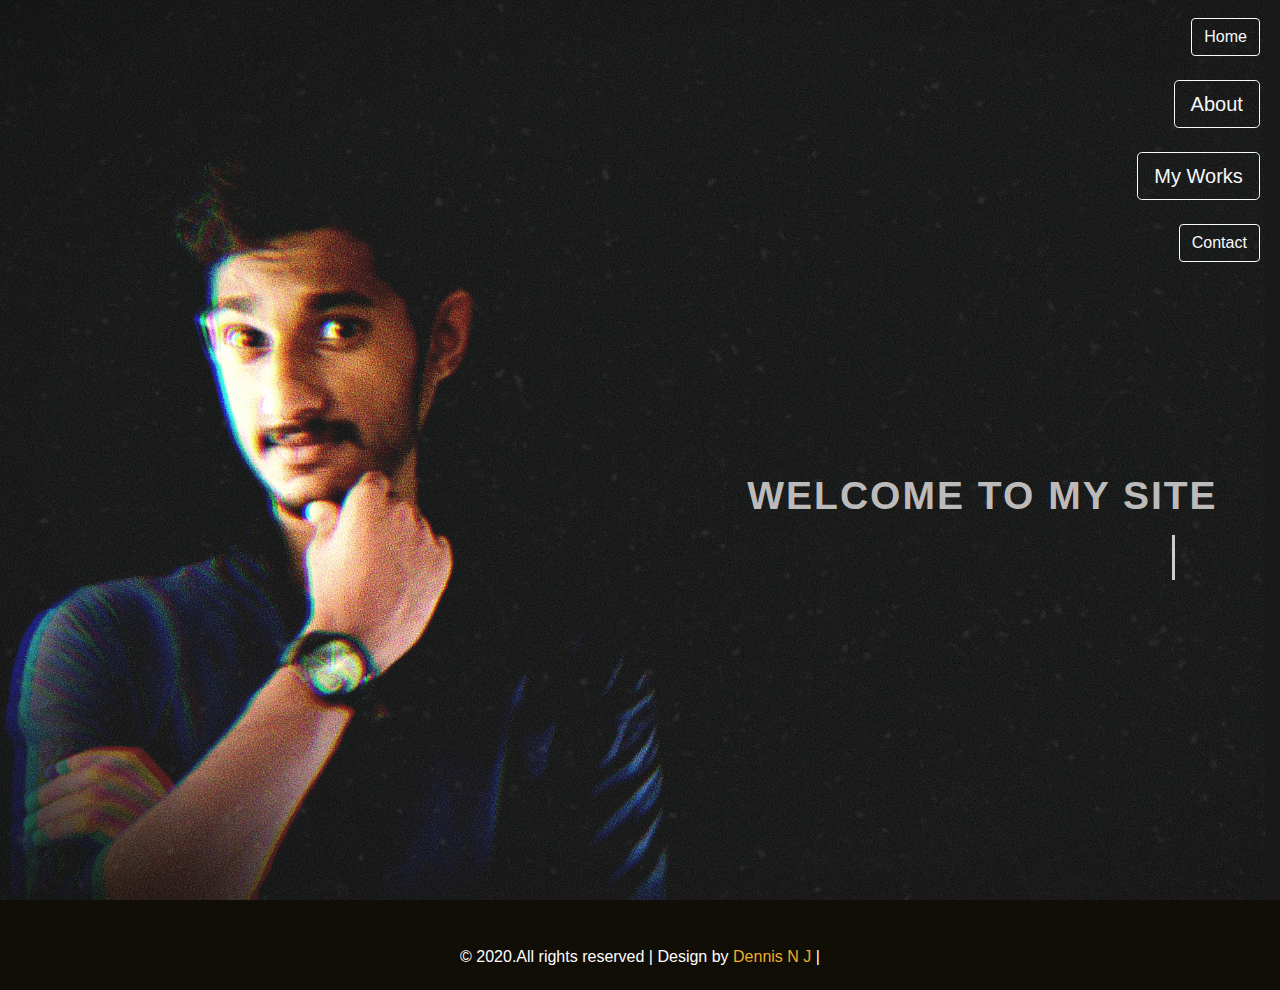
<file: index.html>
<!doctype html>
<html lang="en">
  <head>
    <title>Nikhilesh Krishnan</title>
    <!-- Required meta tags -->
    <meta charset="utf-8">
    <meta name="viewport" content="width=device-width, initial-scale=1, shrink-to-fit=no">

    <!-- Bootstrap CSS -->
    <link rel="stylesheet" href="https://maxcdn.bootstrapcdn.com/bootstrap/4.0.0/css/bootstrap.min.css" integrity="sha384-Gn5384xqQ1aoWXA+058RXPxPg6fy4IWvTNh0E263XmFcJlSAwiGgFAW/dAiS6JXm" crossorigin="anonymous">
  
    <link rel="stylesheet" href="style.css" type="text/css">
</head>
  <body>



    
<div class="row" id="subtotal">

  <div id="navs" class="float-center">             <!--Right aligned nav bar-->
    
    <a href="index.html"> <button type="button" class="button_style btn btn-outline-light">Home</button> </a> <br><br>
    <a href="about.html"> <button type="button" class="button_style btn btn-outline-light btn-lg">About</button> </a> <br><br>
    <a href="works.html"> <button type="button" class="button_style btn btn-outline-light btn-lg">My Works</button> </a><br><br>
    <a href="contact.html"> <button type="button" class="button_style btn btn-outline-light">Contact</button> </a><br>

  </div>

  <div id="letters">   <!--div to write intro-->
       
        <h1 class="text-right">WELCOME TO MY SITE</h1> <br><br><br>

        <h3> <span class="typed-text"></span><span class="cursor">&nbsp;</span></h3>
  </div>

</div>


               <!--Copyright area-->

<div id="copyright">                                                      
  <p>© 2020.All rights reserved | Design by <span class="point"> Dennis N J</span>  |
  </p>

</div>


<!-- Optional JavaScript -->
    <!-- jQuery first, then Popper.js, then Bootstrap JS -->
    <script src="https://code.jquery.com/jquery-3.2.1.slim.min.js" integrity="sha384-KJ3o2DKtIkvYIK3UENzmM7KCkRr/rE9/Qpg6aAZGJwFDMVNA/GpGFF93hXpG5KkN" crossorigin="anonymous"></script>
    <script src="https://cdnjs.cloudflare.com/ajax/libs/popper.js/1.12.9/umd/popper.min.js" integrity="sha384-ApNbgh9B+Y1QKtv3Rn7W3mgPxhU9K/ScQsAP7hUibX39j7fakFPskvXusvfa0b4Q" crossorigin="anonymous"></script>
    <script src="https://maxcdn.bootstrapcdn.com/bootstrap/4.0.0/js/bootstrap.min.js" integrity="sha384-JZR6Spejh4U02d8jOt6vLEHfe/JQGiRRSQQxSfFWpi1MquVdAyjUar5+76PVCmYl" crossorigin="anonymous"></script>
    <script src="script.js"></script>

</body>
</html>
</file>
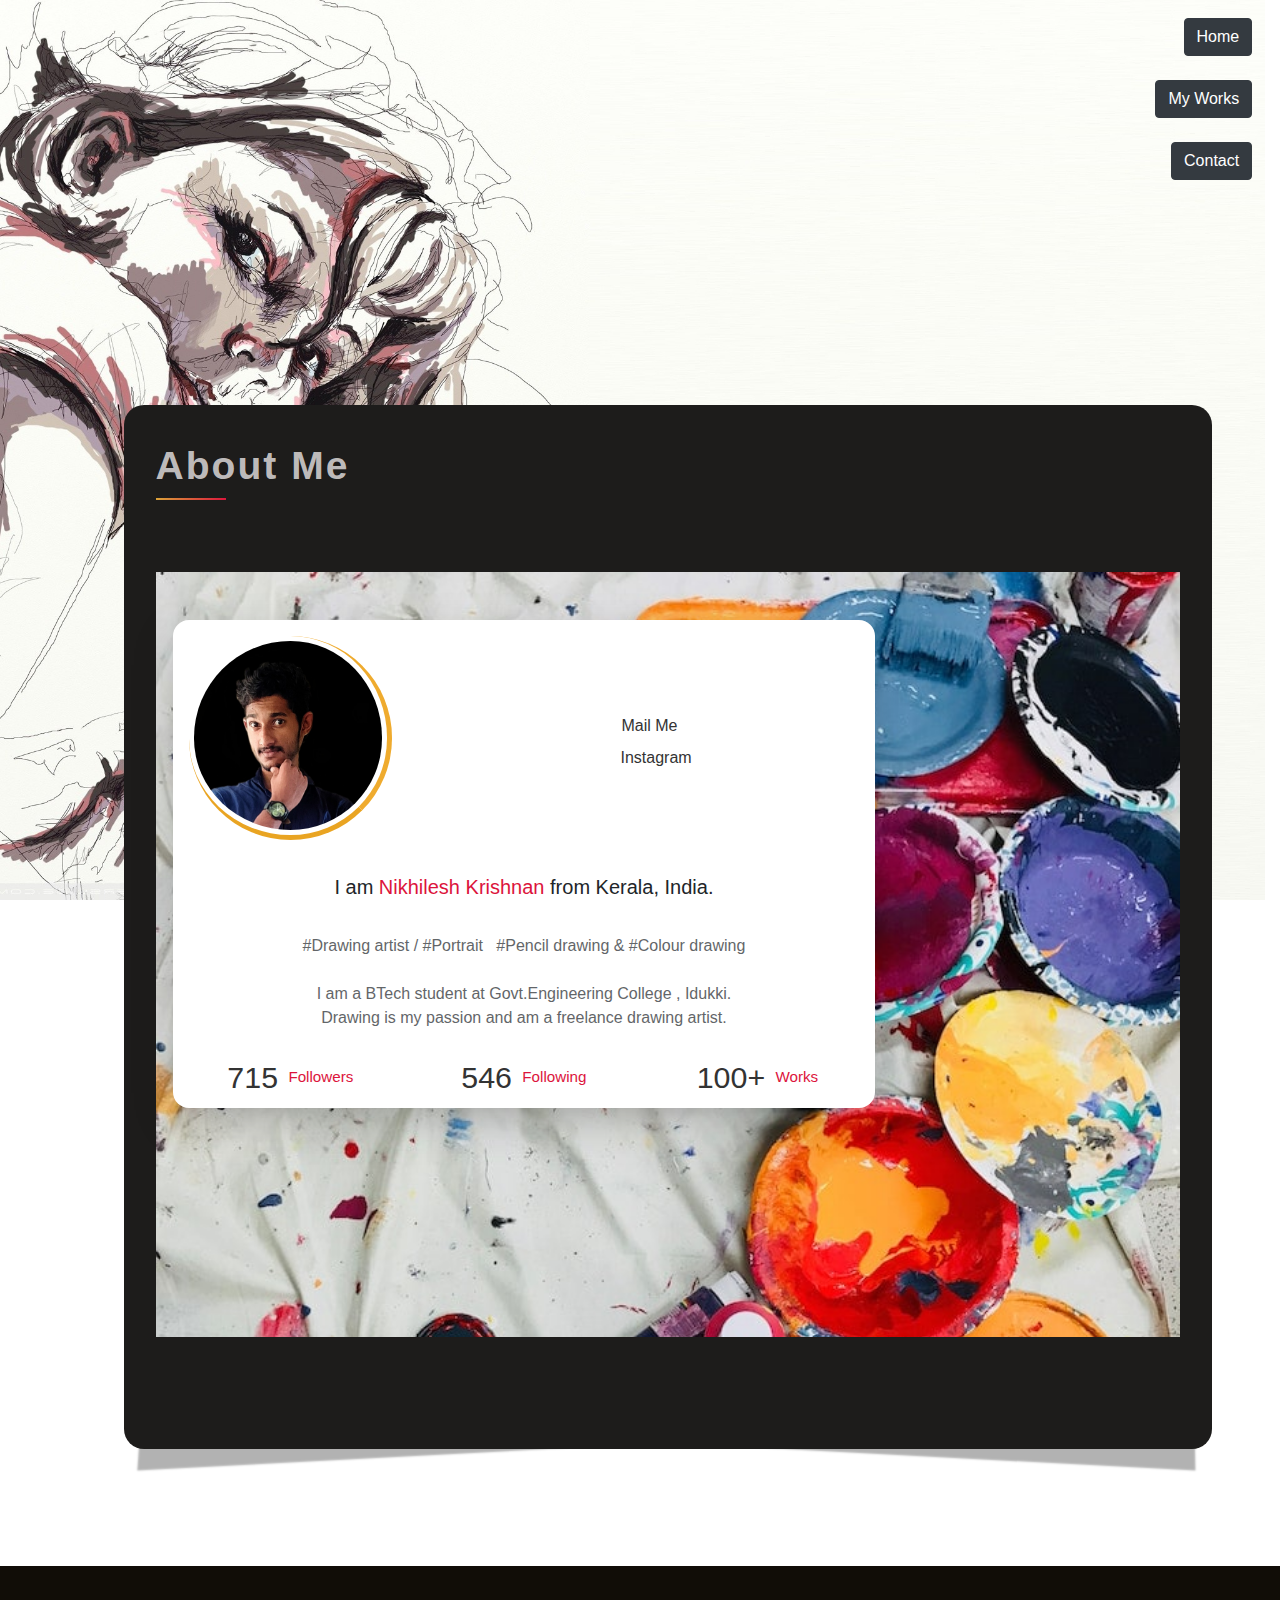
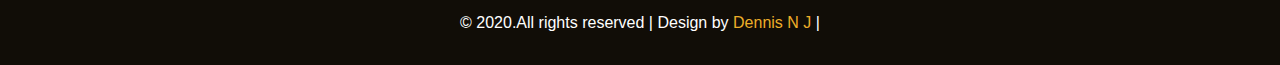
<file: about.html>
<!doctype html>
<html lang="en">
  <head>
      
    <title>About Me</title>
    <!-- Required meta tags -->
    <meta charset="utf-8">
    <meta name="viewport" content="width=device-width, initial-scale=1, shrink-to-fit=no">

    <!-- Bootstrap CSS , common css ,  fontawsome css -->
    <link rel="stylesheet" href="https://stackpath.bootstrapcdn.com/bootstrap/4.3.1/css/bootstrap.min.css" integrity="sha384-ggOyR0iXCbMQv3Xipma34MD+dH/1fQ784/j6cY/iJTQUOhcWr7x9JvoRxT2MZw1T" crossorigin="anonymous">
    <link rel="stylesheet" href="style.css" type="text/css"> 
    <link rel="stylesheet" href="https://use.fontawesome.com/releases/v5.13.1/css/all.css" integrity="sha384-xxzQGERXS00kBmZW/6qxqJPyxW3UR0BPsL4c8ILaIWXva5kFi7TxkIIaMiKtqV1Q" crossorigin="anonymous">
</head>
  <body id="body_about">

<div class="row" id="subtotal_about">

        <div id="navs_about" class="float-center">             <!--Right aligned nav bar-->
          
          <a href="index.html"> <button type="button" class="button_style btn btn-dark">Home</button> </a> <br><br>
         
          <a href="works.html"> <button type="button" class="button_style btn btn-dark">My Works</button> </a><br><br>
          <a href="contact.html"> <button type="button" class="button_style btn btn-dark">Contact</button> </a><br>
      
        </div>

               <!-- Writing details and photo -->

    <div class="row">
        <div id="jumbotron" class="jumbotron col-12 offset-2">
            <h1 id="jumbo_h1" class="display-9">About Me </h1> <span class="block"></span>

            <div id="jumb2" class="jumbotron jumbotron-fluid">
                <div class="row">

                    <div class="profile-info col-sm-10 offset-sm-1 col-10 offset-xm-1 col-md-8 offset-3">                <!-- Profile details-->
                        <div class="content">
                            <div class="row  pro-contact">
                                <div class="col-6 col-md-4">
                                    <img src="dp.jpg" alt="" class="rounded-circle img-fluid">
                                </div>
                                <div class="col-sm-8  my-auto">
                                    
                                    <div class="link_about my-2">
                                        <i class="fa fa-envelope" aria-hidden="true"></i>
                                        <a href="mailto:nikhileshkrishnan254@gmail.com">Mail Me</a>
                                    </div>
                                    <div class="link_about">
                                       &nbsp;&nbsp; <i class="fab fa-instagram" aria-hidden="true"></i>
                                        <a href="https://www.instagram.com/nikzznikhilesh/" target="_blank">Instagram</a>
                                    </div>
                                </div>
                            </div>
                              <p class="lead">I am <span id="rose">Nikhilesh Krishnan</span> from Kerala, India.<br></p>

                            <p id="details_para">#Drawing artist / #Portrait &nbsp;  #Pencil drawing  &  #Colour drawing <br><br>
                              I am a BTech student at Govt.Engineering College , Idukki.<br>
                              Drawing is my passion and am a freelance drawing artist. <br>
                              
                            </p>

                            <div class="stats">
                                <div class="row">
                                    <div class="col-4 stat">
                                        <span class="number">715</span> Followers
                                    </div>
                                    <div class="col-4 stat">
                                        <span class="number">546</span> Following
                                    </div>
                                    <div class="col-4 stat">
                                        <span class="number">100+</span> Works
                                    </div>
                                </div>
                            </div>
                        </div>
                    </div>
                   <!-- <p class="lead">I am Nikilesh Krishnan , From Kerala , India.<br>     
                    </p>
                    <p>It uses utility classes for typography and spacing to space content out within the larger container.</p>
                    <p class="lead">
                      <a class="btn btn-primary btn-lg" href="#" role="button">Learn more</a>
                    </p> -->
                 </div>
              </div>

           
        </div>
     </div>
</div>


               <!--Copyright area-->

               <div id="copyright_about">                                                      
                <p>© 2020.All rights reserved | Design by <span class="point"> Dennis N J</span>  |
                </p>
              
              </div>
              
    <!-- Optional JavaScript -->
    <!-- jQuery first, then Popper.js, then Bootstrap JS -->
    <script src="https://code.jquery.com/jquery-3.3.1.slim.min.js" integrity="sha384-q8i/X+965DzO0rT7abK41JStQIAqVgRVzpbzo5smXKp4YfRvH+8abtTE1Pi6jizo" crossorigin="anonymous"></script>
    <script src="https://cdnjs.cloudflare.com/ajax/libs/popper.js/1.14.7/umd/popper.min.js" integrity="sha384-UO2eT0CpHqdSJQ6hJty5KVphtPhzWj9WO1clHTMGa3JDZwrnQq4sF86dIHNDz0W1" crossorigin="anonymous"></script>
    <script src="https://stackpath.bootstrapcdn.com/bootstrap/4.3.1/js/bootstrap.min.js" integrity="sha384-JjSmVgyd0p3pXB1rRibZUAYoIIy6OrQ6VrjIEaFf/nJGzIxFDsf4x0xIM+B07jRM" crossorigin="anonymous"></script>
    <script src="script.js"></script> 

</body>
</html>
</file>
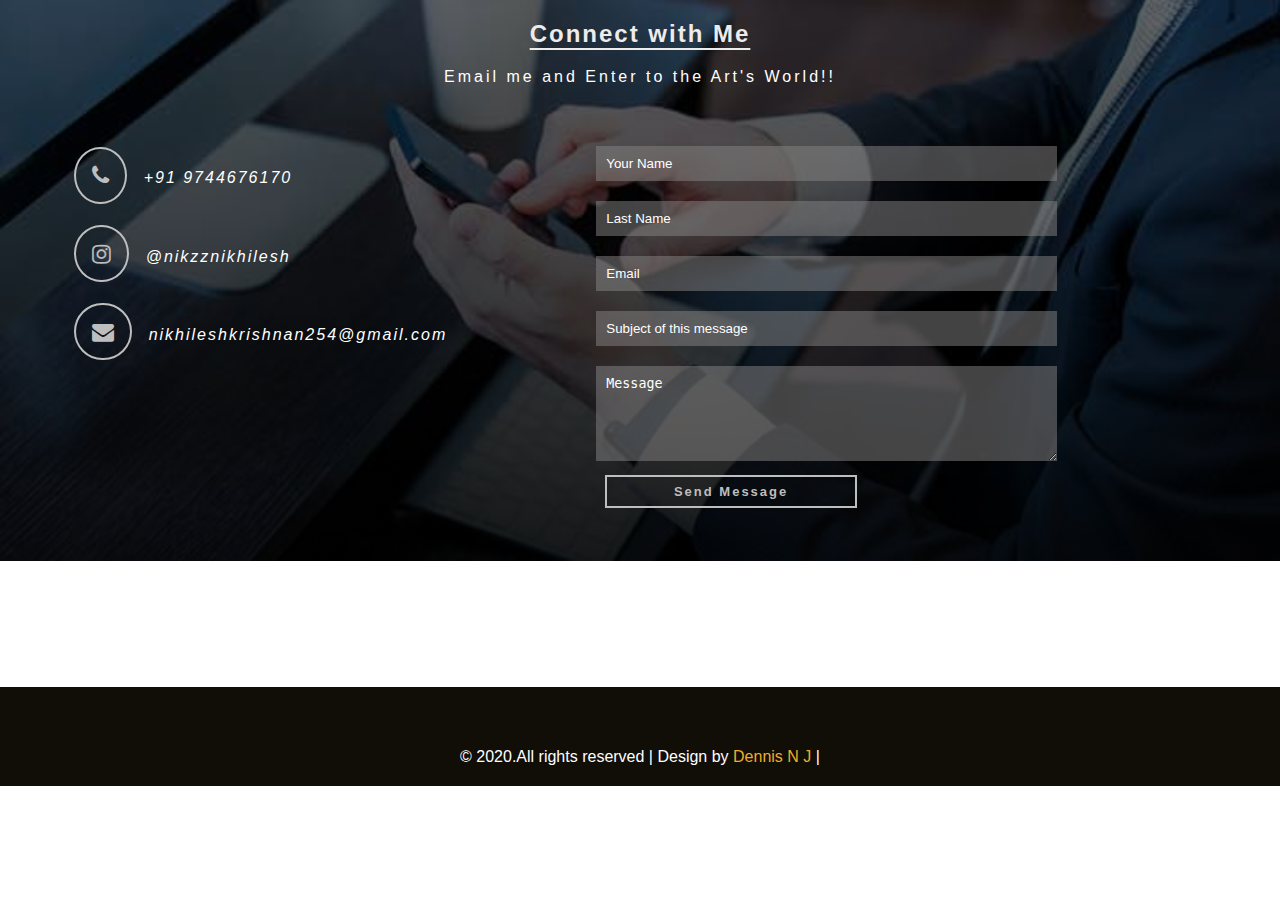
<file: contact.html>
<!DOCTYPE html>
<html lang="en">
<head>
  <meta charset="UTF-8">
  <meta name="viewport" content="width=device-width, initial-scale=1.0">
  <meta http-equiv="X-UA-Compatible" content="ie=edge">
  <link rel="stylesheet" type="text/css" href="contatct-style.css">
   <!-- Add font awesome CDN-->
   <link rel="stylesheet" href="https://cdnjs.cloudflare.com/ajax/libs/font-awesome/4.7.0/css/font-awesome.min.css">
  <title>Contact Me</title>
   </head>
    <body>
  <!-- contact section -->
        <section id="contact-section">
          <div class="container">
               <h2>Connect with Me</h2>
             <p>Email me and Enter to the Art's World!!</p>
            <div class="contact-form">

                 <!-- First grid -->
              <div>
              <i class="fa fa-phone" > </i><span class="form-info">  +91 9744676170</span><br>
              <a href="https://www.instagram.com/nikzznikhilesh/" target="_blank"> <i class="fa fa-instagram"></i><span class="form-info"> @nikzznikhilesh</span><br></a> 
              <a href="mailto:nikhileshkrishnan254@gmail.com"> <i class="fa fa-envelope"></i><span class="form-info"> nikhileshkrishnan254@gmail.com</span></a>
              </div>
              
                  <!-- second grid -->
          <div>        
            <form>
              <input type="text" placeholder="Your Name" required>
              <input type="text" placeholder="Last Name"><br>
              <input type="Email" placeholder="Email" required><br>
              <input type="text" placeholder="Subject of this message"><br>
              <textarea name="message" placeholder="Message" rows="5" required></textarea><br>
              <button class="submit" >Send Message</button> 
            </form>   
              </div>
            </div>
          </div>
        </section>


        <!--Copyright area-->

<div id="copyright_about">                                                      
    <p>© 2020.All rights reserved | Design by <span class="point"> Dennis N J</span>  |
    </p>
  
  </div>


        
    </body>

    </html>
</file>
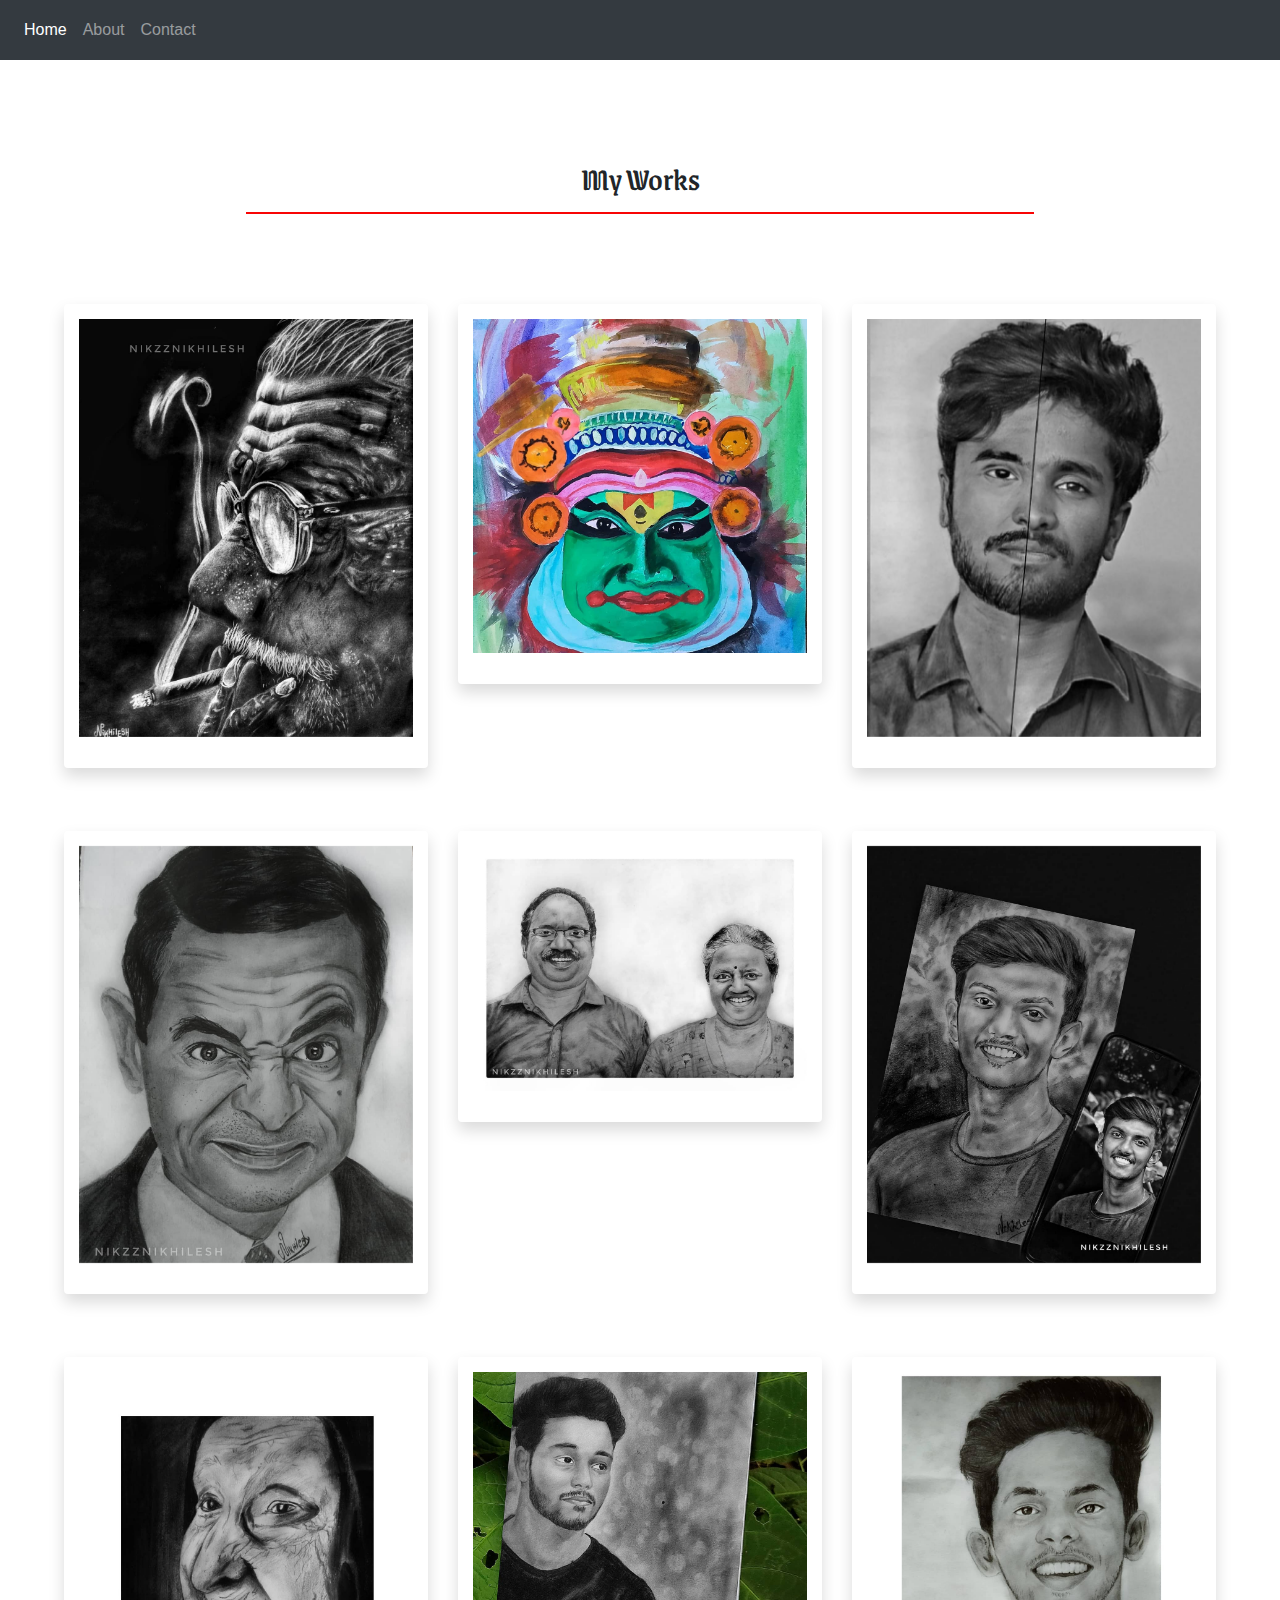
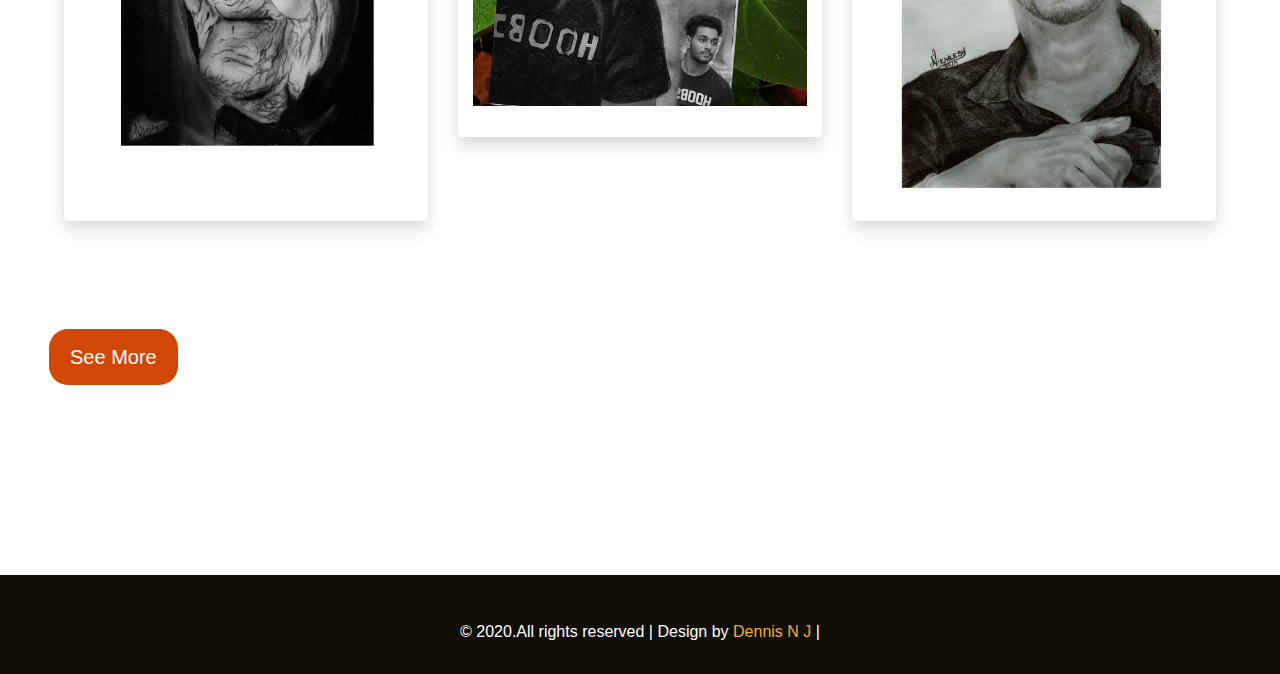
<file: works.html>
<!doctype html>
<html lang="en">
  <head>
    <title>My Works</title>
    <!-- Required meta tags -->
    <meta charset="utf-8">
    <meta name="viewport" content="width=device-width, initial-scale=1, shrink-to-fit=no">

    <!-- Bootstrap CSS  , then custom css-->
    <link rel="stylesheet" href="https://stackpath.bootstrapcdn.com/bootstrap/4.3.1/css/bootstrap.min.css" integrity="sha384-ggOyR0iXCbMQv3Xipma34MD+dH/1fQ784/j6cY/iJTQUOhcWr7x9JvoRxT2MZw1T" crossorigin="anonymous">
    <link rel="stylesheet" href="works.css" type="text/css">

    <link href="https://fonts.googleapis.com/css2?family=Grenze+Gotisch:wght@600&display=swap" rel="stylesheet">

</head>
  <body id="body_works">


    
    <!-- NavBar of myWorks-->
    <nav class="navbar navbar-expand-lg navbar-dark bg-dark">
        <button class="navbar-toggler" type="button" data-toggle="collapse" data-target="#navbarSupportedContent" aria-controls="navbarSupportedContent" aria-expanded="false" aria-label="Toggle navigation">
          <span class="navbar-toggler-icon"></span>
        </button>
      
        <div class="collapse navbar-collapse" id="navbarSupportedContent">
          <ul class="navbar-nav mr-auto">
            <li class="nav-item active">
              <a class="nav-link" href="index.html">Home <span class="sr-only">(current)</span></a>
            </li>
            <li class="nav-item">
              <a class="nav-link" href="about.html">About</a>
            </li>
            <li class="nav-item">
                <a class="nav-link" href="contact.html">Contact</a>
              </li>
          </ul>
        </div>
      </nav>


                           <!-- Galley Photos List-->

      
                        

    
    <div class="row" id="roww">

        <div id="writing_mywork" class="col-md-8 offset-md-2 col-10 offset-1"  >
            <h2>My Works</h2>
        </div> 

        <div class="item grid-sizer col-md-6 col-lg-4">
            <div class="box bg-white shadow p-30">
              <figure class="main polaroid overlay overlay1"><img src="images/1.jpeg" alt="" />  
            </div>
            <!-- /.box -->
          </div>


           <!--/.item -->
        <div class="item grid-sizer col-md-6 col-lg-4">
            <div class="box bg-white shadow p-30">
              <figure class="main polaroid overlay overlay1"><img src="images/2.jpeg" alt="" />
            </div>
            <!-- /.box -->
          </div>


           <!--/.item -->
        <div class="item grid-sizer col-md-6 col-lg-4">
            <div class="box bg-white shadow p-30">
              <figure class="main polaroid overlay overlay1"><img src="images/3.jpeg" alt="" />
            </div>
            <!-- /.box -->
          </div>



           <!--/.item -->
        <div class="item grid-sizer col-md-6 col-lg-4">
            <div class="box bg-white shadow p-30">
              <figure class="main polaroid overlay overlay1"><img src="images/4.jpeg" alt="" />
            </div>
            <!-- /.box -->
          </div>



           <!--/.item -->
        <div class="item grid-sizer col-md-6 col-lg-4">
            <div class="box bg-white shadow p-30">
              <figure class="main polaroid overlay overlay1"><img src="images/5.jpeg" alt="" />
            </div>
            <!-- /.box -->
          </div>



           <!--/.item -->
        <div class="item grid-sizer col-md-6 col-lg-4">
            <div class="box bg-white shadow p-30">
              <figure class="main polaroid overlay overlay1"><img src="images/6.jpeg" alt="" />
            </div>
            <!-- /.box -->
          </div>



           <!--/.item -->
        <div class="item grid-sizer col-md-6 col-lg-4">
            <div class="box bg-white shadow p-30">
              <figure class="main polaroid overlay overlay1"><img src="images/7.jpeg" alt="" />
            </div>
            <!-- /.box -->
          </div>



           <!--/.item -->
        <div class="item grid-sizer col-md-6 col-lg-4">
            <div class="box bg-white shadow p-30">
              <figure class="main polaroid overlay overlay1"><img src="images/8.jpeg" alt="" />
            </div>
            <!-- /.box -->
          </div>



          <!--/.item -->
        <div class="item grid-sizer col-md-6 col-lg-4">
            <div class="box bg-white shadow p-30">
              <figure class="main polaroid overlay overlay1"><img src="images/9.jpeg" alt="" />
            </div>
            <!-- /.box -->
          </div>

       <div>


       <a href="https://www.instagram.com/nikzznikhilesh/" target="_blank"> <button id="More-works" class="btn btn-lg">See More</button></a>
       </div>



    </div>
          
          
<!--Copyright area-->

<div id="copyright_about">                                                      
    <p>© 2020.All rights reserved | Design by <span class="point"> Dennis N J</span>  |
    </p>
  
  </div>


      
    <!-- Optional JavaScript -->
    <!-- jQuery first, then Popper.js, then Bootstrap JS -->
    <script src="https://code.jquery.com/jquery-3.3.1.slim.min.js" integrity="sha384-q8i/X+965DzO0rT7abK41JStQIAqVgRVzpbzo5smXKp4YfRvH+8abtTE1Pi6jizo" crossorigin="anonymous"></script>
    <script src="https://cdnjs.cloudflare.com/ajax/libs/popper.js/1.14.7/umd/popper.min.js" integrity="sha384-UO2eT0CpHqdSJQ6hJty5KVphtPhzWj9WO1clHTMGa3JDZwrnQq4sF86dIHNDz0W1" crossorigin="anonymous"></script>
    <script src="https://stackpath.bootstrapcdn.com/bootstrap/4.3.1/js/bootstrap.min.js" integrity="sha384-JjSmVgyd0p3pXB1rRibZUAYoIIy6OrQ6VrjIEaFf/nJGzIxFDsf4x0xIM+B07jRM" crossorigin="anonymous"></script>
  </body>
</html>
</file>
<file: style.css>
*{
    margin:0%;
  }

body{
    font-family: 'Fira Sans Condensed', sans-serif;
    background-color: rgba(0, 0, 0, .9);
    width: 100%;
}




#subtotal{
    width: 100%;
    height: 100vh;
    background-image: url('krishnann.jpg');
    background-size: cover;
    position: relative;
}

#letters{                                      /* div of introduction of main page */
    background-color:transparent;
    height: 100vh;
    width: 100%;
    
    position: absolute;
}
h1{                                           /* "WELCOME TO MY SITE" writing part */
    color:  rgba(212, 209, 209, 0.9 );
    letter-spacing: 2px;
    font-size:  calc(30px + (26 - 14) * ((100vw - 300px) / (1600 - 300)));;
    font-weight: bold;
    margin-right: 3.7vw;
    margin-top: 52.5vh;
} 



@import url('https://fonts.googleapis.com/css?family=Montserrat');

h3 {
    font-size: 2.3rem;                                /*Animated text area*/
    font-weight: bold;
    letter-spacing: 0.1rem;
    text-align: right;
    overflow: hidden;
    margin-top:-5vw;
  }
h3 span.typed-text {
    font-weight: normal;
    color: rgb(250, 75, 6);
    margin-right: 1vw;
  }
  h3 span.cursor {
    display: inline-block;
    background-color: #ccc;
    margin-right: 7vw;
    width: 3px;
    animation: blink 1s infinite;
  }
  h3 span.cursor.typing {
    animation: ;
  }
  @keyframes blink {
    0%  { background-color: #ccc; }
    49% { background-color: #ccc; }
    50% { background-color: transparent; }
    99% { background-color: transparent; }
    100%  { background-color: #ccc; }
  }
  #navs{
    background-color: transparent;
    width: 38vw;
    height: 55vh;
    position: absolute;
    z-index: 1;
    text-align: right;
    margin-left: 61.6vw;
    margin-top: 2vh;
  }

  #copyright{                                              /*Copyright divs*/
    color: white;
    width: 100%;
    height: 10vh;
    background-color: #110d07;
    text-align: center;
    padding-top: 5vh;
  }
  
  .point{
    color: #edad29;
  }






  
                                              /* Style of About.html*/

  #subtotal_about{
    width: 100%;
    height: 100vh;
    background-image: url('draww.jpg');
    background-size: cover;
    position: relative;
  }
  #body_about{
    font-family: 'Fira Sans Condensed', sans-serif;
   /* background-color: rgba(0, 0, 0, 1);*/
   background-color: white;
    width: 100%;
}

#navs_about{
    background-color: transparent;
    width: 24vw;
    height: 55vh;
    position: absolute;
    z-index: 1;
    text-align: right;
    margin-left: 75vw;
    margin-top: 2vh;
}

#jumbotron{
  width: 73vw;
  height: 116vh;
  margin-top: 45vh;
  margin-left: 12vw; 
  text-align: center;
  background-color: #1d1c1b;
  padding-top: 3vw;
  border-radius: 20px;
}

#jumbo_h1{
  margin-top: 0;
  text-align: left;
}
.block {
  width: 70px;
  display: block;
  height: 2px;
  background: #dba539;
  background: -moz-linear-gradient(-45deg, #e55d87 0%, #5fc3e4 100%);
  background: -webkit-linear-gradient(-45deg, #dba539 0%, #dc143c 100%);
  background: linear-gradient(135deg, #dba539 0%, #dc143c 100%);
}
#jumb2{
  margin-top: 8vh;
  height: 85vh;
  padding-top: 1rem;
  background-image: url('paa.jpg');
  background-size: cover;
  background-repeat: no-repeat;
}



              /* style area of the box of about .*/

.profile-info {
  position: static;
  top: 30%;
  width: 60vw;
  padding: 1rem 1rem;
  right: -2;
  margin: 2rem;
  border-radius: 1em;
  background: #fff;
  /* -webkit-box-shadow: 0px 15px 50px -13px rgba(0,0,0,0.34); */
  -moz-box-shadow: 0px 15px 50px -13px rgba(0, 0, 0, 0.34);
  box-shadow: 0px 15px 50px -13px rgba(0, 0, 0, 0.34);
}

.profile-info:before,
.profile-info:after {
  position: absolute;
  width: 50%;
  height: 20px;
  content: ' ';
  left: 25px;
  bottom: 30px;
  transform: skew(-7deg) rotate(-3deg);
  box-shadow: 0 30px 2px 7px rgba(0, 0, 0, 0.3);
  z-index: -1;
}

.profile-info:after {
  left: auto;
  right: 25px;
  transform: skew(4deg) rotate(3deg);
}

.profile-info .content h3 {
  text-transform: uppercase;
  color: #dc143c;
  letter-spacing: 0.2em;
}

.profile-info .content p {
  font-weight: 400;
  margin: 2rem 0;
  line-height: 1.5;
}

.profile-info .content .link_about a {
  color: #333;
}

.profile-info .content .link_about i {
  color: #dc143c;
  margin-right: 4%;
}

.profile-info .content .link_about a:hover,
.profile-info .content .link_about a:visited {
  text-decoration: none;
  color: inherit;
  transition: color 0.25s;
}

.profile-info .content .link_about a:hover,
.profile-info .content .link_about a:visited:hover {
  color: #dc143c;
  transition: color 0.25s;
}

.profile-info .stats .stat {
  color: #dc143c;
  font-size: 0.95em;
  line-height: 2;
}

.profile-info .stats .stat .number {
  font-size: 2em;
  font-weight: 300;
  font-family: 'Fira Sans Condensed', sans-serif;
  line-height: 100%;
  color: #333;
  vertical-align: top;
  margin-right: 3%;
}
.content img {
  border-radius: 50% !important;
  border-color: #000;
  padding: 5px;
  border-bottom: 5px solid #e9a422;
  border-right: 5px solid #efab2e;
}


             /* Copyright of about section   */

  #copyright_about{
    color: white;
    width: 100%;
    height: 11vh;
    background-color: #110d07;
    text-align: center;
    margin-top: 74vh;
    padding-top: 5vh;
  }
  #rose{
    color: #dc143c;
  }
  #details_para{
    opacity: .7;
  }
</file>
<file: contatct-style.css>
body{
    padding: 0px;
    margin: 0px;  
    font-family: sans-serif;
  
   }   


 .container{
      width: 90%;
      margin: auto;
      overflow: hidden;
    }
    /* contact form css */


    #contact-section{
      background: linear-gradient(rgba(0,0,0,0.6),rgba(0,0,0,0.9)),url(images/contact.jpg);
      background-size: cover;
      background-position: center;
      height: 100%;
      width: 100% ;
      padding-bottom: 2%;
    }

    #contact-section .container h2{
      text-align: center;
       text-decoration: underline;
        /* text-decoration-color:red; */
        text-underline-position: under;
        color: rgb(238, 235, 235);
        letter-spacing: 2px;
        
    }

    

    #contact-section .container p{
      text-align: center; 
      width: 70%; 
      margin-left: auto;
       margin-right: auto; 
       padding-bottom: 3%;
       color: #fff;
       letter-spacing:3px;
    }

    .contact-form i.fa{
      /* color: red; */
      /* color: #fff; */
      font-size: 22px; 
      padding: 3%;
      background-color: none;
      border-radius: 80%;
      margin: 2%;
      /* border: 2px solid #fff; */
      cursor: pointer;
      border:2px solid rgb(190, 190, 190);
      color: rgb(190, 190, 190);
    }
    
    .contact-form i.fa:hover{
      cursor: pointer;
      border:2px solid white;
      color: white;
    }
     
      .contact-form{
        display: grid;
        grid-template-columns: auto auto;
         }
      
      .form-info{
        font-size: 16px;
        font-style: italic;
        color: white;
        letter-spacing: 2px;
      }
      input{
        padding: 10px;
        margin:10px;
        width: 70%;
        background-color:rgba(136, 133, 133, 0.5);
        color: white;
        border: none;
        outline:none;
      }

      input::placeholder{
        color: white;
      }
    
       textarea{
      padding: 10px;
      margin: 10px;     
      width: 70%;
      background-color:rgba(136, 133, 133, 0.5);
      color: white;
      border: none;
      outline:none;
     }
     textarea::placeholder{
       color: white;
     }
     
      
    
      .submit{
      width: 40%;
      background: none;
      padding: 4px;
      outline: none;
       /* border: 1px solid #fff;
      color: #fff; */
      font-size: 13px;
      font-weight: bold;
      letter-spacing: 2px;
      height: 33px;
      text-align: center;
      cursor: pointer;
      letter-spacing: 2px;
      margin-left: 3%;
      border:2px solid rgb(190, 190, 190);
      color: rgb(190, 190, 190);
      margin-bottom: 3vh;
     }

     .submit:hover{
           border: 1px solid #fff;
      color: #fff;
      cursor: pointer;
     }

        /* media queries */
    @media (max-width: 768px){

 #contact-section .contact-form{
        display: block;
        width: 100%;
        text-align: center;
      }
      #contact-section .submit{

        width: 60%;
      }

  }

  a{
      text-decoration: none;
  }

                     /* Copyright div*/

#copyright_about{
    color: white;
    width: 100%;
    height: 6vh;
    background-color: #110d07;
    text-align: center;
    margin-top: 14vh;
    padding-top: 5vh;
  }

  .point{
    color: #edad29;
  }
</file>
<file: works.css>
#subtotal_works{
    width: 100%;
    height: 100vh;
    /*background-image: url('draww.jpg');*/
    background-color: #f6f7fa;
    background-size: cover;
    position: relative;
  }
  #body_works{
    font-family: 'Fira Sans Condensed', sans-serif;
   /* background-color: rgba(0, 0, 0, 1);*/
   background-color: white;
    width: 100%;
}

#navs_works{
    background-color: transparent;
    width: 24vw;
    height: 55vh;
    position: absolute;
    z-index: 1;
    text-align: right;
    margin-left: 75vw;
    margin-top: 2vh;
}

element.style {
    position: absolute;
    left: 0%;
    top: 3425px;
}
.overlay:hover span.bg {
    opacity: 1;
    -webkit-transition: opacity 0.35s ease-in-out;
    -o-transition: opacity 0.35s ease-in-out;
    transition: opacity 0.35s ease-in-out;
}

.tiles:not(.tiles-s):not(.tiles-m):not(.no-gutter) .item {
    margin-bottom: 30px;
}
@media (max-width: 767px)
.row>[class*="col-"] {
    margin-bottom: 30px;
}
.grid-view .post, .grid-view .item {
    margin-bottom: 30px;
}
.col, .col-1, .col-10, .col-11, .col-12, .col-2, .col-3, .col-4, .col-5, .col-6, .col-7, .col-8, .col-9, .col-auto, .col-lg, .col-lg-1, .col-lg-10, .col-lg-11, .col-lg-12, .col-lg-2, .col-lg-3, .col-lg-4, .col-lg-5, .col-lg-6, .col-lg-7, .col-lg-8, .col-lg-9, .col-lg-auto, .col-md, .col-md-1, .col-md-10, .col-md-11, .col-md-12, .col-md-2, .col-md-3, .col-md-4, .col-md-5, .col-md-6, .col-md-7, .col-md-8, .col-md-9, .col-md-auto, .col-sm, .col-sm-1, .col-sm-10, .col-sm-11, .col-sm-12, .col-sm-2, .col-sm-3, .col-sm-4, .col-sm-5, .col-sm-6, .col-sm-7, .col-sm-8, .col-sm-9, .col-sm-auto, .col-xl, .col-xl-1, .col-xl-10, .col-xl-11, .col-xl-12, .col-xl-2, .col-xl-3, .col-xl-4, .col-xl-5, .col-xl-6, .col-xl-7, .col-xl-8, .col-xl-9, .col-xl-auto {
    position: relative;
    width: 100%;
    padding-right: 15px;
    padding-left: 15px;
}
*, *:before, *:after {
    -webkit-box-sizing: border-box;
    box-sizing: border-box;
}
* {
    -webkit-box-sizing: border-box;
    -moz-box-sizing: border-box;
    box-sizing: border-box;
}
*, ::after, ::before {
    box-sizing: border-box;
}
user agent stylesheet
div {
    display: block;
}
.tiles .item figure img {
    position: relative;
    width: 100%;
    max-width: 100%;
}

figure.overlay img {
    opacity: 1;
    width: 100%;
    max-width: 100%;
    vertical-align: top;
    position: relative;
}
.overlay img {
    max-width: 100%;
    -webkit-backface-visibility: hidden;
    backface-visibility: hidden;
    vertical-align: top;
}
.overlay img {
    -webkit-transition: none;
    -o-transition: none;
    transition: none;
}
.overlay1 * {
    -webkit-box-sizing: border-box;
    box-sizing: border-box;
    -webkit-transition: all 0.4s ease;
    -o-transition: all 0.4s ease;
    transition: all 0.4s ease;
}
.overlay * {
    color: #ffffff !important;
}
.overlay * {
    -webkit-transition: all 0.4s ease-in-out;
    -o-transition: all 0.4s ease-in-out;
    transition: all 0.4s ease-in-out;
}
figure img {
    max-width: 100%;
}
img {
    vertical-align: middle;
    border-style: none;
}


.box.p-30 {
    padding: 15px 15px 15px;
    margin-bottom: 7vh;
}
.bg-white {
    background-color: #FFF;
}
.box {
    padding: 40px 40px 20px;
    border-radius: 4px;
}
.shadow {
    box-shadow: 0px 5px 20px rgba(0, 0, 0, 0.04) !important;
}
.shadow {
    box-shadow: 0 .5rem 1rem rgba(0,0,0,.15)!important;
}
.bg-white {
    background-color: #fff!important;
}
*, *:before, *:after {
    -webkit-box-sizing: border-box;
    box-sizing: border-box;
}

.text-center {
    text-align: center!important;
}
body, li, address {
    line-height: 28px;
}
body {
    -webkit-font-smoothing: antialiased;
    -moz-osx-font-smoothing: grayscale;
    color: #505050;
    font-family: 'Louis George Cafe', sans-serif;
    font-size: 16px;
    background: #f6f7fa;
    overflow-x: hidden;
}
body {
    margin: 0;
    font-family: -apple-system,BlinkMacSystemFont,"Segoe UI",Roboto,"Helvetica Neue",Arial,"Noto Sans",sans-serif,"Apple Color Emoji","Segoe UI Emoji","Segoe UI Symbol","Noto Color Emoji";
    font-size: 1rem;
    font-weight: 400;
    line-height: 1.5;
    color: #212529;
    text-align: left;
    background-color: #fff;
}
:root {
    --blue: #007bff;
    --indigo: #6610f2;
    --purple: #6f42c1;
    --pink: #e83e8c;
    --red: #dc3545;
    --orange: #fd7e14;
    --yellow: #ffc107;
    --green: #28a745;
    --teal: #20c997;
    --cyan: #17a2b8;
    --white: #fff;
    --gray: #6c757d;
    --gray-dark: #343a40;
    --primary: #007bff;
    --secondary: #6c757d;
    --success: #28a745;
    --info: #17a2b8;
    --warning: #ffc107;
    --danger: #dc3545;
    --light: #f8f9fa;
    --dark: #343a40;
    --breakpoint-xs: 0;
    --breakpoint-sm: 576px;
    --breakpoint-md: 768px;
    --breakpoint-lg: 992px;
    --breakpoint-xl: 1200px;
    --font-family-sans-serif: -apple-system,BlinkMacSystemFont,"Segoe UI",Roboto,"Helvetica Neue",Arial,"Noto Sans",sans-serif,"Apple Color Emoji","Segoe UI Emoji","Segoe UI Symbol","Noto Color Emoji";
    --font-family-monospace: SFMono-Regular,Menlo,Monaco,Consolas,"Liberation Mono","Courier New",monospace;
}
html {
    font-family: sans-serif;
    line-height: 1.15;
    -webkit-text-size-adjust: 100%;
    -webkit-tap-highlight-color: transparent;
}
user agent stylesheet
html {
    color: -internal-root-color;
}
*, *:before, *:after {
    -webkit-box-sizing: border-box;
    box-sizing: border-box;
}
*, ::after, ::before {
    box-sizing: border-box;
}
*, *:before, *:after {
    -webkit-box-sizing: border-box;
    box-sizing: border-box;
}
*, ::after, ::before {
    box-sizing: border-box;
}
::selection {
    background: #fefac7;
    color: #404040;
}
box-sizing:border-box;{
color:rgb(80, 80, 80);
display:block;
font-family:"Louis George Cafe", sans-serif;
font-size:16px;
font-weight:400;
height:564px;
line-height:28px;
margin-block-end:20px;
margin-block-start:-15px;
margin-bottom:20px;
margin-inline-end:-15px;
margin-inline-start:-15px;
margin-left:-15px;
margin-right:-15px;
margin-top:-15px;
padding-bottom:0px;
padding-left:0px;
padding-right:0px;
padding-top:0px;
position:relative;
text-align:center;
text-size-adjust:100%;
transform:matrix(1, 0, 0, 1, 0, 0);
width:470px;
-webkit-font-smoothing:antialiased;
-webkit-tap-highlight-color:rgba(0, 0, 0, 0);
}


.overlay span.bg {
    background: rgba(0, 0, 0, 0.5);
    opacity: 0;
    z-index: 4;
    position: absolute;
    width: 100%;
    height: 100%;
}
.overlay a, .overlay span.bg {
    position: relative;
    display: block;
    top: 0;
    bottom: 0;
    left: 0;
    right: 0;
    z-index: 3;
    cursor: pointer !important;
}
.overlay1 * {
    -webkit-box-sizing: border-box;
    box-sizing: border-box;
    -webkit-transition: all 0.4s ease;
    -o-transition: all 0.4s ease;
    transition: all 0.4s ease;
}






#roww{
    padding: 5vw;
}
#writing_mywork{
    background-color: transparent;
    height: 10vh;
    margin-bottom: 10vh;
    border-bottom: 2px solid rgb(248, 5, 5);
    text-align: center;
    padding-top: 4vh;
    font-family: 'Grenze Gotisch', cursive;
    font-size: 50px;
}



                    /* Copyright div*/

#copyright_about{
    color: white;
    width: 100%;
    height: 11vh;
    background-color: #110d07;
    text-align: center;
    margin-top: 14vh;
    padding-top: 5vh;
  }
  #rose{
    color: #dc143c;
  }
  #details_para{
    opacity: .7;
  }
  .point{
    color: #edad29;
  }

  #More-works{
      margin-top: 5vh;
      color: white;
      background-color: #d14706;
      border: 5px solid transparent;
      border-radius: 19px;
  }
  #More-works:hover{
      background-color: black;
      transition: ease-in;
      border: 4px solid black ;
    }
</file>
